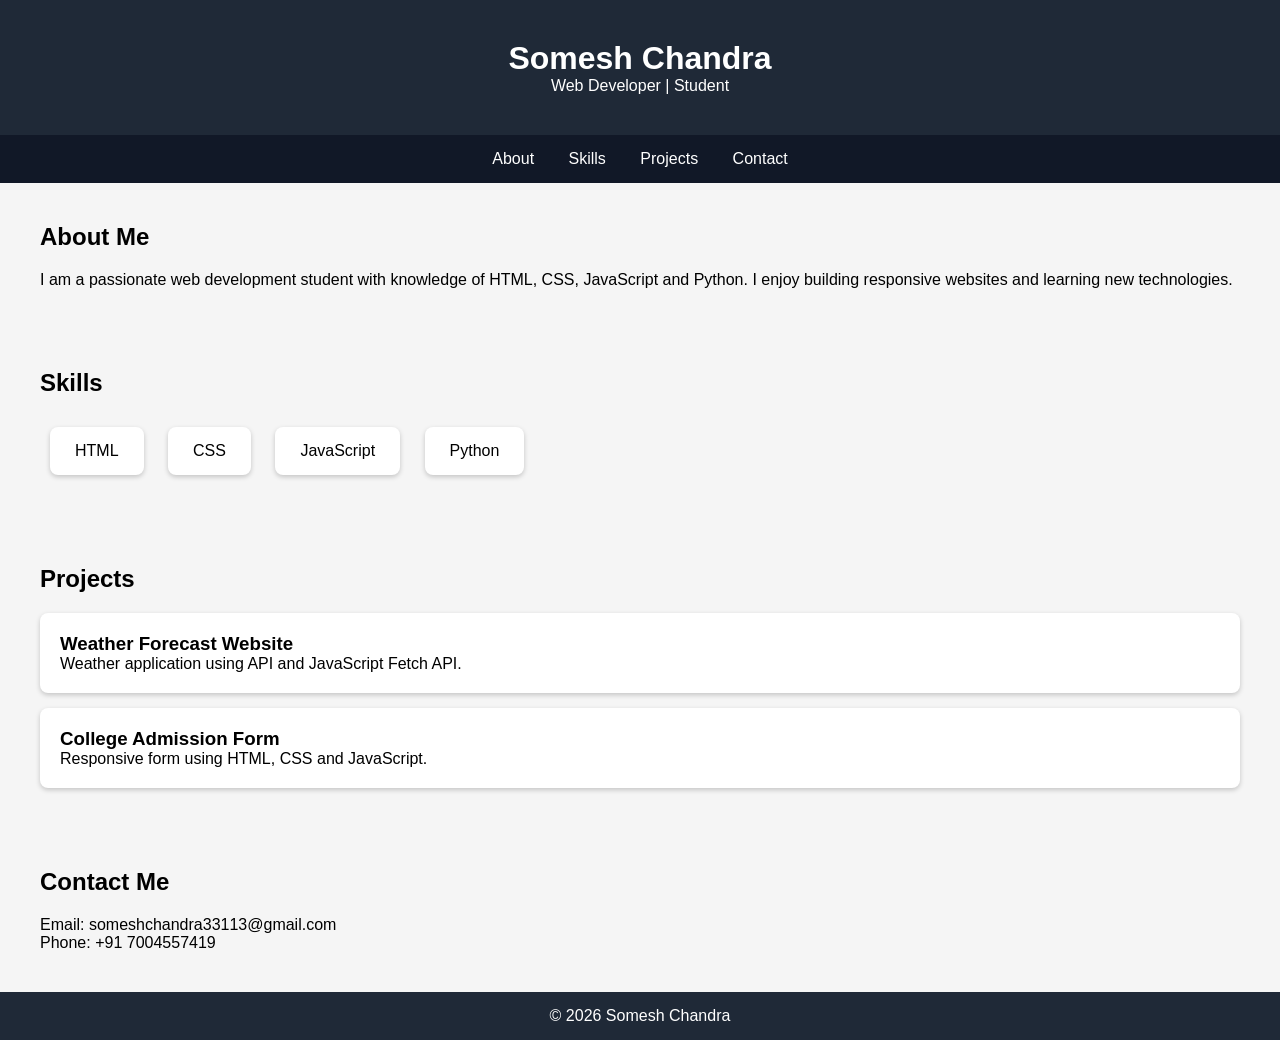
<file: index.html>
<!DOCTYPE html>
<html lang="en">
<head>
    <meta charset="UTF-8">
    <meta name="viewport" content="width=device-width, initial-scale=1.0">
    <title>Personal Portfolio</title>
    <link rel="stylesheet" href="style.css">
</head>
<body>

    <header>
        <h1>Somesh Chandra</h1>
        <p>Web Developer | Student</p>
    </header>

    <nav>
        <a href="#about">About</a>
        <a href="#skills">Skills</a>
        <a href="#projects">Projects</a>
        <a href="#contact">Contact</a>
    </nav>

    <section id="about">
        <h2>About Me</h2>
        <p>
            I am a passionate web development student with knowledge of
            HTML, CSS, JavaScript and Python. I enjoy building responsive
            websites and learning new technologies.
        </p>
    </section>

    <section id="skills">
        <h2>Skills</h2>
        <div class="card">
            HTML
        </div>
        <div class="card">
            CSS
        </div>
        <div class="card">
            JavaScript
        </div>
        <div class="card">
            Python
        </div>
    </section>

    <section id="projects">
        <h2>Projects</h2>

        <div class="project">
            <h3>Weather Forecast Website</h3>
            <p>Weather application using API and JavaScript Fetch API.</p>
        </div>

        <div class="project">
            <h3>College Admission Form</h3>
            <p>Responsive form using HTML, CSS and JavaScript.</p>
        </div>
    </section>

    <section id="contact">
        <h2>Contact Me</h2>
        <p>Email: someshchandra33113@gmail.com</p>
        <p>Phone: +91 7004557419</p>
    </section>

    <footer>
        <p>© 2026 Somesh Chandra</p>
    </footer>

    <script src="script.js"></script>

</body>
</html>
</file>
<file: style.css>
*{
    margin:0;
    padding:0;
    box-sizing:border-box;
}

body{
    font-family:Arial,sans-serif;
    background:#f5f5f5;
}

header{
    background:#1f2937;
    color:white;
    text-align:center;
    padding:40px;
}

nav{
    background:#111827;
    text-align:center;
    padding:15px;
}

nav a{
    color:white;
    text-decoration:none;
    margin:0 15px;
}

section{
    padding:40px;
}

h2{
    margin-bottom:20px;
}

.card{
    display:inline-block;
    background:white;
    padding:15px 25px;
    margin:10px;
    border-radius:8px;
    box-shadow:0 2px 5px rgba(0,0,0,0.2);
}

.project{
    background:white;
    padding:20px;
    margin-top:15px;
    border-radius:8px;
    box-shadow:0 2px 5px rgba(0,0,0,0.2);
}

footer{
    background:#1f2937;
    color:white;
    text-align:center;
    padding:15px;
}
</file>
